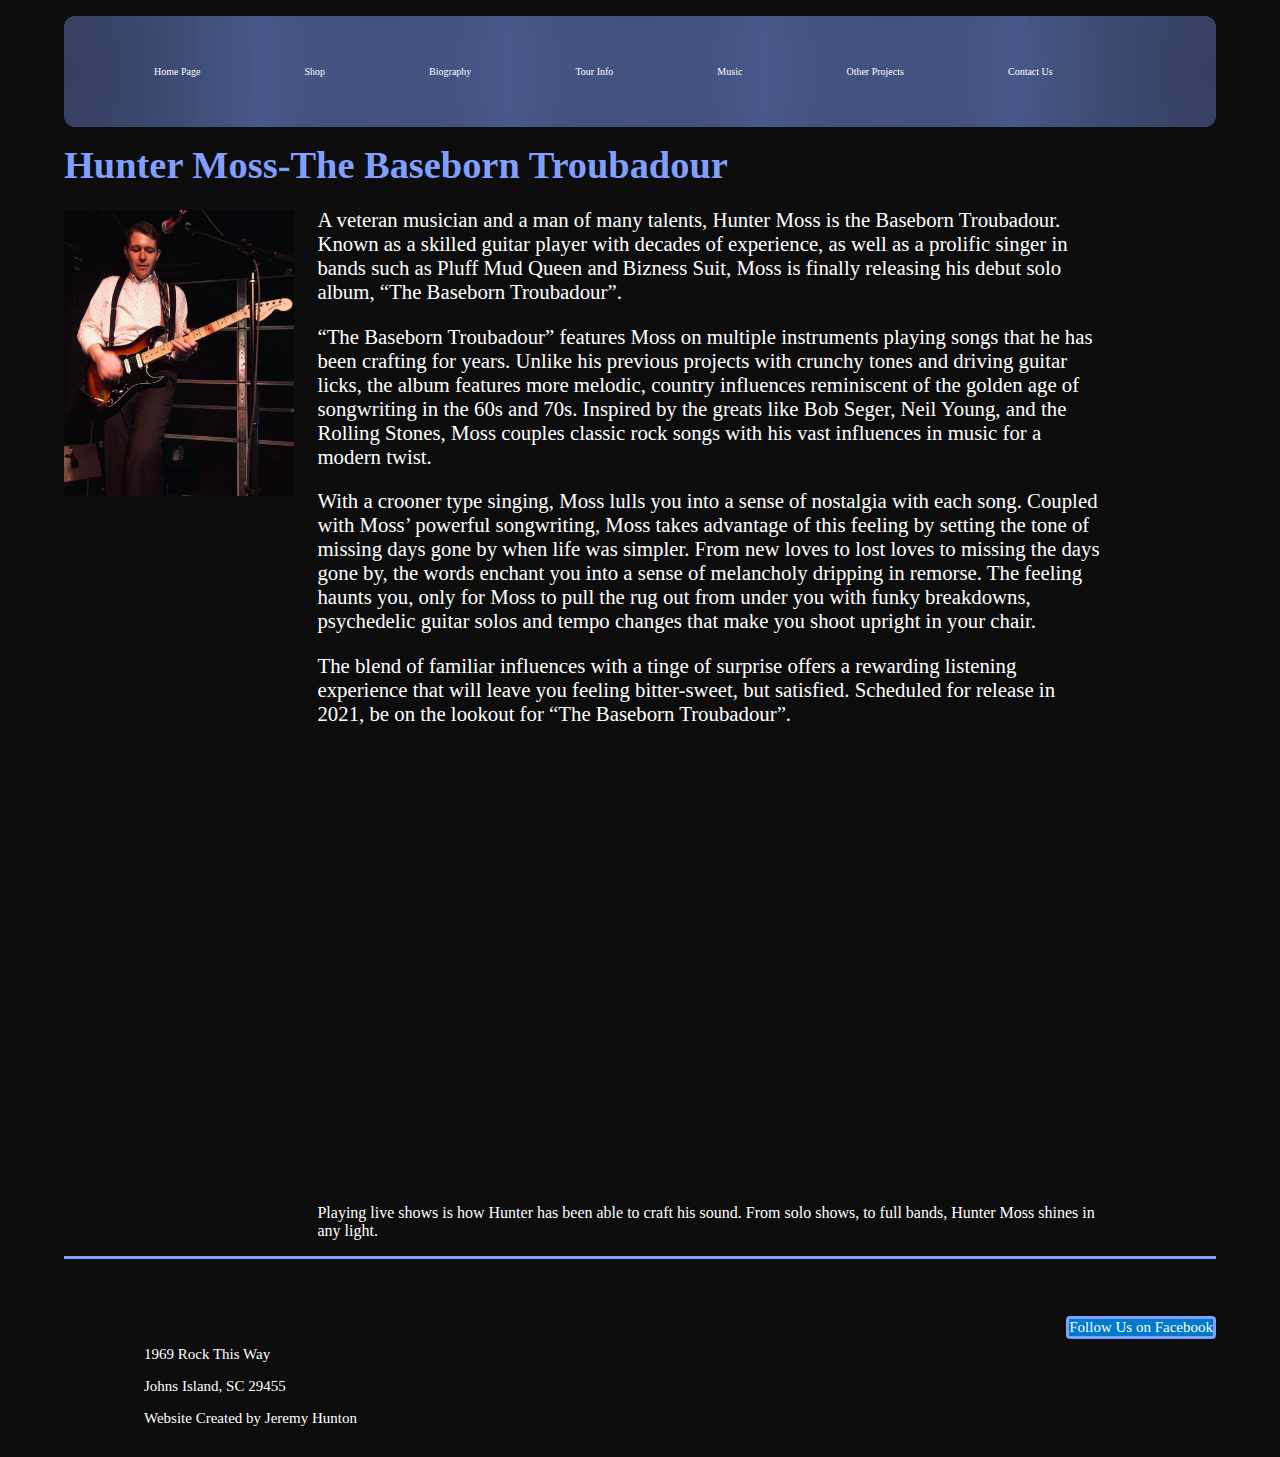
<file: index.html>
<!DOCTYPE html>
<html lang="en"> 
<head>
	<meta charset="utf-8">
	<title>Hunter Moss-The Baseborn Troubadour</title>
	<meta name = "Hunter Moss the Baseborn Troubador" content="Homepage for Hunter Moss music">
	<meta name = "viewport" content="width=divice-width, intitial-scale=1.0">
	<link rel="stylesheet" href="styles.css">
</head>
<body>
	<nav>
		<ul> <!--navigation header-->
			<li><a href="index.html">Home Page</a></li>
			<li><a href="shop.html">Shop</a></li>
			<li><a href="bio.html">Biography</a></li>
			<li><a href="tour.html">Tour Info</a></li>
			<li><a href="music.html">Music</a></li>
			<li><a href="otherProjects.html">Other Projects</a></li>
			<li><a href="contact.html">Contact Us</a></li>
		</ul>
	</nav>
	<header> 
		<h1 class="container">Hunter Moss-The Baseborn Troubadour</h1>
		<img src="images/fav_2.jpg" alt="header image of Hunter Moss playing guitar"> <!--header image-->
	</header>
	<div>
		<section class="main">
			<p>A veteran musician and a man of many talents, Hunter Moss is the Baseborn Troubadour.  Known as a skilled guitar player with decades of experience, as well as a prolific singer in bands such as Pluff Mud Queen and Bizness Suit, Moss is finally releasing his debut solo album, “The Baseborn Troubadour”. </p>

			<p>“The Baseborn Troubadour” features Moss on multiple instruments playing songs that he has been crafting for years. Unlike his previous projects with crunchy tones and driving guitar licks, the album features more melodic, country influences reminiscent of the golden age of songwriting in the 60s and 70s. Inspired by the greats like Bob Seger, Neil Young, and the Rolling Stones, Moss couples classic rock songs with his vast influences in music for a modern twist.</p>

			<p> With a crooner type singing, Moss lulls you into a sense of nostalgia with each song. Coupled with Moss’ powerful songwriting, Moss takes advantage of this feeling by setting the tone of missing days gone by when life was simpler. From new loves to lost loves to missing the days gone by, the words enchant you into a sense of melancholy dripping in remorse. The feeling haunts you, only for Moss to pull the rug out from under you with funky breakdowns, psychedelic guitar solos and tempo changes that make you shoot upright in your chair. </p>
			
			<p>The blend of familiar influences with a tinge of surprise offers a rewarding listening experience that will leave you feeling bitter-sweet, but satisfied. Scheduled for release in 2021, be on the lookout for “The Baseborn Troubadour”. </p>
		</section>
		<section class="video"> <!--youtube video-->
			<div class="iframe-container">
			<iframe width="640" height="360" src="https://www.youtube.com/embed/iGVPuSgHQXs" frameborder="0" allow="accelerometer; autoplay; encrypted-media; gyroscope; picture-in-picture" allowfullscreen></iframe>
			</div>
			<p>Playing live shows is how Hunter has been able to craft his sound. From solo shows, to full bands, Hunter Moss shines in any light.</p>
		</section>
		<footer> <!--footer section-->
			<ul><a href="https://www.facebook.com/baseborntroubadours/" target="_blank">Follow Us on Facebook</a></ul> <!--facebook link-->
			<blockquote>
				<ul>1969 Rock This Way</ul>
				<ul>Johns Island, SC 29455</ul>
				<ul>Website Created by Jeremy Hunton</ul>
			</blockquote>
		</footer>
	</div>
</body>
</html>
</file>
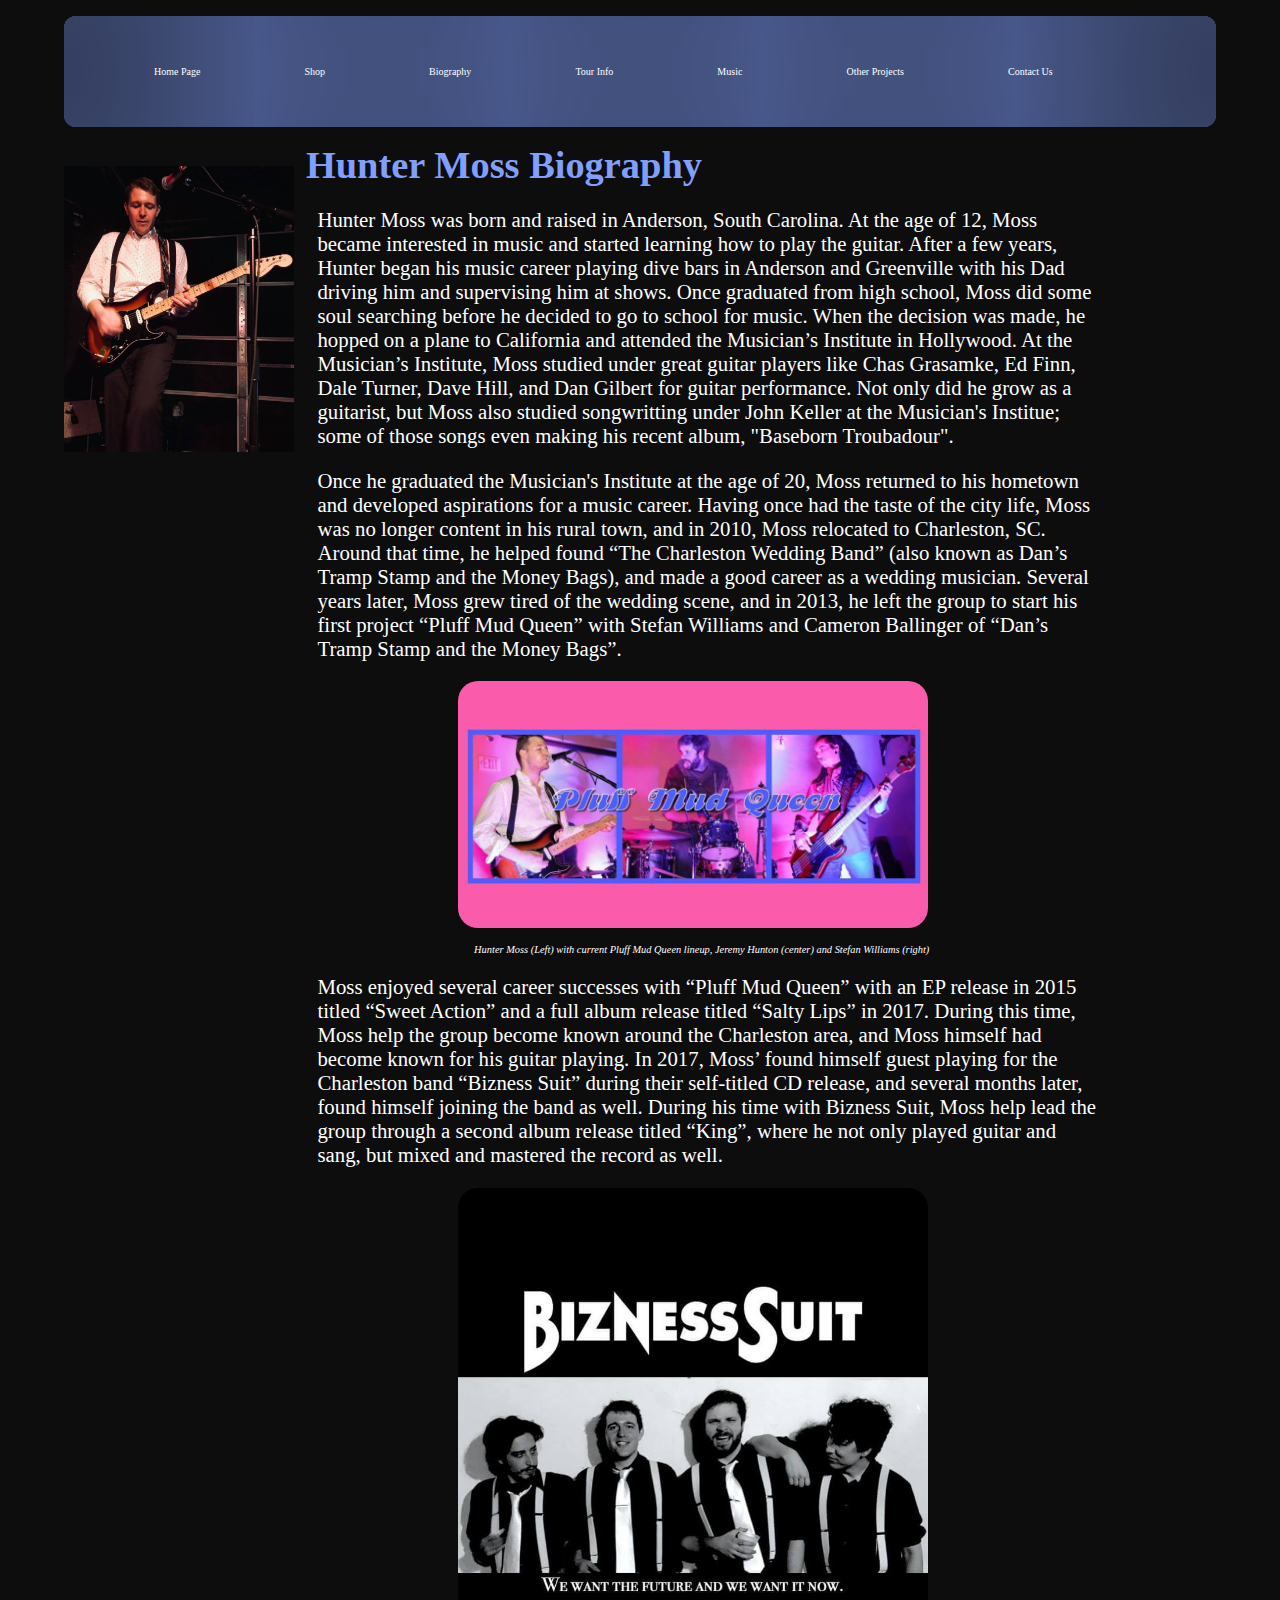
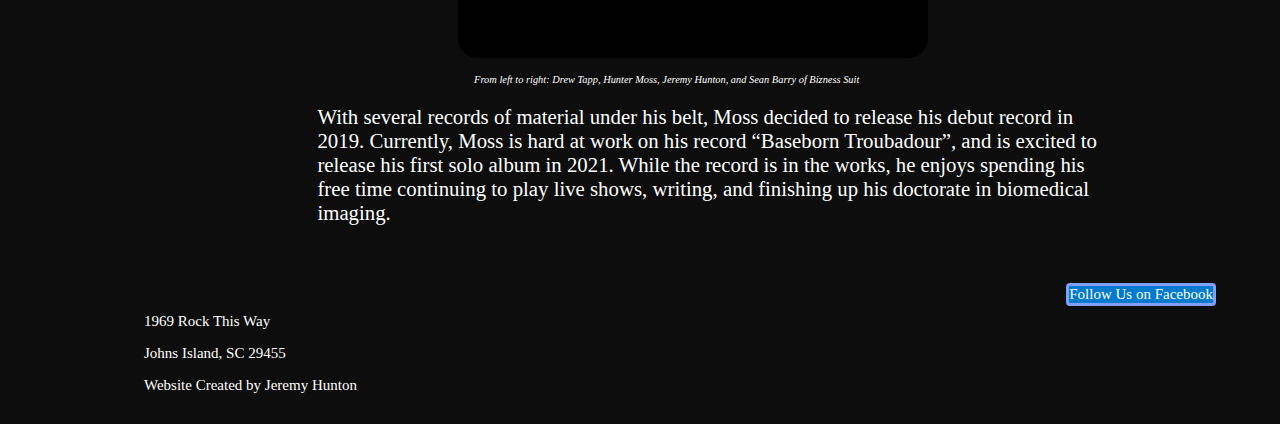
<file: bio.html>
<!DOCTYPE html>
<html lang="en"> 
<head>
	<meta charset="utf-8">
	<title>Hunter Moss-The Baseborn Troubadour</title>
	<meta name = "Hunter Moss the Baseborn Troubador" content="Biography for Hunter Moss music">
	<meta name = "viewport" content="width=divice-width, intitial-scale=1.0">
	<link rel="stylesheet" href="styles.css">
</head>
<body>
	<nav>
		<ul><!--navigation header-->
			<li><a href="index.html">Home Page</a></li>
			<li><a href="shop.html">Shop</a></li>
			<li><a href="bio.html">Biography</a></li>
			<li><a href="tour.html">Tour Info</a></li>
			<li><a href="music.html">Music</a></li>
			<li><a href="otherProjects.html">Other Projects</a></li>
			<li><a href="contact.html">Contact Us</a></li>
		</ul>
	</nav>
	<header>
		<img src="images/fav_2.jpg" alt="header image of Hunter Moss playing guitar"> <!--header image-->
		<h1>Hunter Moss Biography</h1>
	</header>
	<div>
		<section class="main">
			<p>
				Hunter Moss was born and raised in Anderson, South Carolina. At the age of 12, Moss became interested in music and started learning how to play the guitar. After a few years, Hunter began his music career playing dive bars in Anderson and Greenville with his Dad driving him and supervising him at shows. Once graduated from high school, Moss did some soul searching before he decided to go to school for music. When the decision was made, he hopped on a plane to California and attended the Musician’s Institute in Hollywood. At the Musician’s Institute, Moss studied under great guitar players like Chas Grasamke, Ed Finn, Dale Turner, Dave Hill, and Dan Gilbert for guitar performance. Not only did he grow as a guitarist, but Moss also studied songwritting under John Keller at the Musician's Institue; some of those songs even making his recent album, "Baseborn Troubadour".
			</p>

			<p>
				Once he graduated the Musician's Institute at the age of 20, Moss returned to his hometown and developed aspirations for a music career. Having once had the taste of the city life, Moss was no longer content in his rural town, and in 2010, Moss relocated to Charleston, SC. Around that time, he helped found “The Charleston Wedding Band” (also known as Dan’s Tramp Stamp and the Money Bags), and made a good career as a wedding musician. Several years later, Moss grew tired of the wedding scene, and in 2013, he left the group to start his first project “Pluff Mud Queen” with Stefan Williams and Cameron Ballinger of “Dan’s Tramp Stamp and the Money Bags”. 
			</p>
			<img src="images/pluffMudQueen.jpg" align="Pluff Mud Queen current lineup Hunter Moss (Left) with current Pluff Mud Queen lineup, Jeremy Hunton (center) and Stefan Williams (right)">
			<p class="caption">Hunter Moss (Left) with current Pluff Mud Queen lineup, Jeremy Hunton (center) and Stefan Williams (right)</p>
			<p>
				Moss enjoyed several career successes with “Pluff Mud Queen” with an EP release in 2015 titled “Sweet Action” and a full album release titled “Salty Lips” in 2017. During this time, Moss help the group become known around the Charleston area, and Moss himself had become known for his guitar playing. In 2017, Moss’ found himself guest playing for the Charleston band “Bizness Suit” during their self-titled CD release, and several months later, found himself joining the band as well. During his time with Bizness Suit, Moss help lead the group through a second album release titled “King”, where he not only played guitar and sang, but mixed and mastered the record as well. 
			</p>
			<img src="images/BiznessSuit.jpg" alt="Bizness Suit with Hunter Moss. From left to right, Drew Tapp, Hunter Moss, Jeremy Hunton, and Sean Barry of Bizness Suit">
			<p class="caption">From left to right: Drew Tapp, Hunter Moss, Jeremy Hunton, and Sean Barry of Bizness Suit</p>
			<p>
				With several records of material under his belt, Moss decided to release his debut record in 2019. Currently, Moss is hard at work on his record “Baseborn Troubadour”, and is excited to release his first solo album in 2021. While the record is in the works, he enjoys spending his free time continuing to play live shows, writing, and finishing up his doctorate in biomedical imaging.  
			</p>
		</section>
		<footer> <!--footer section-->
			<ul><a href="https://www.facebook.com/baseborntroubadours/" target="_blank">Follow Us on Facebook</a></ul> <!--facebook link-->
		<blockquote>
			<ul>1969 Rock This Way</ul>
			<ul>Johns Island, SC 29455</ul>
			<ul>Website Created by Jeremy Hunton</ul>
		</blockquote>
		</footer>
	</div>
</body>
</html>
</file>
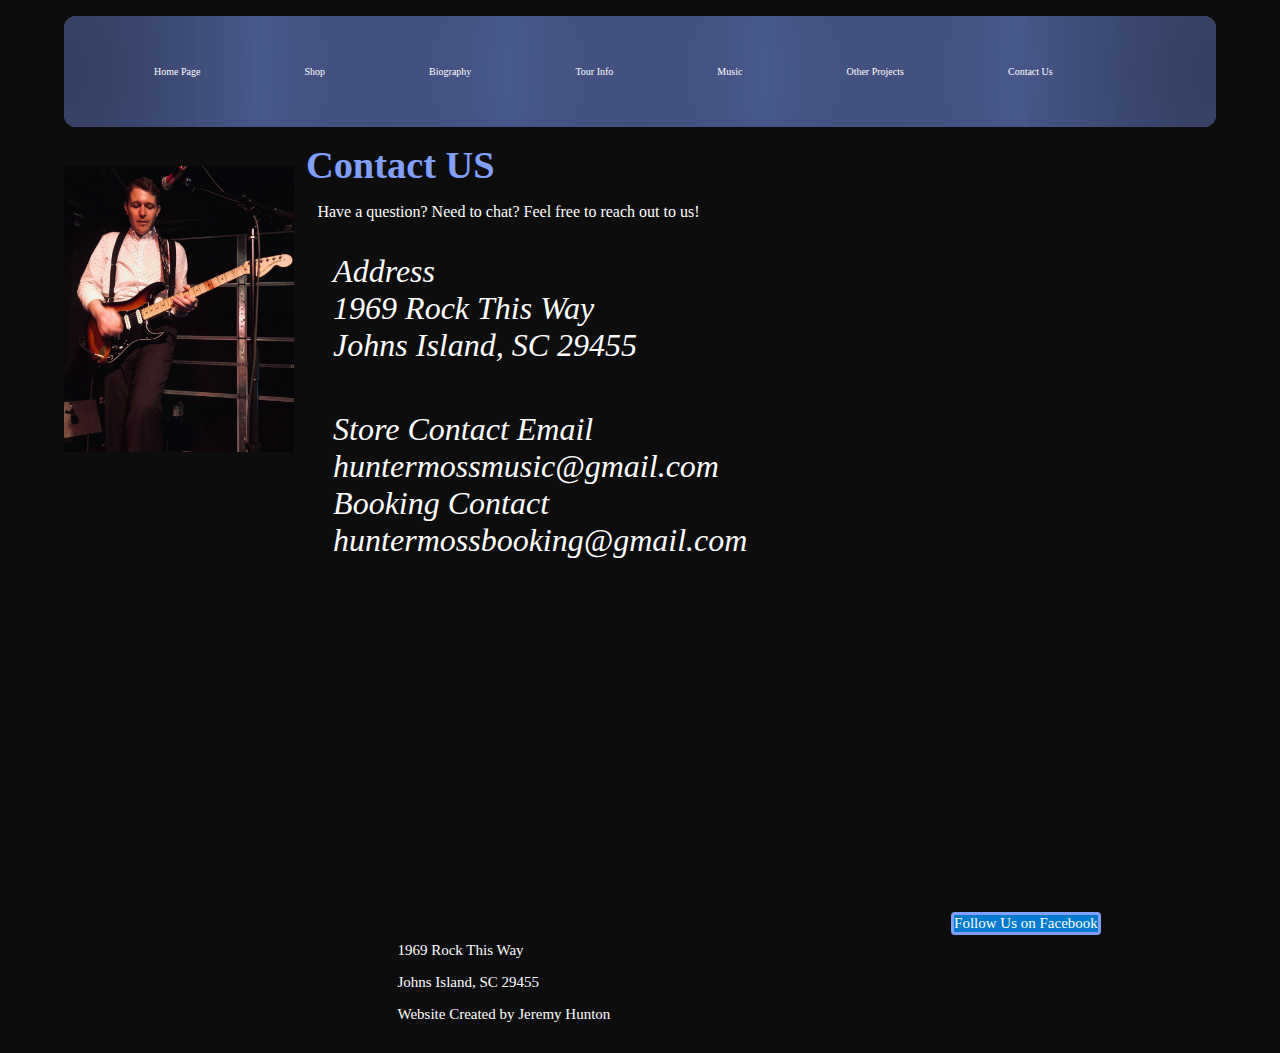
<file: contact.html>
<!DOCTYPE html>
<html lang="en"> 
<head>
	<meta charset="utf-8">
	<title>Hunter Moss-The Baseborn Troubadour</title>
	<meta name = "Hunter Moss the Baseborn Troubador" content="contact information for Hunter Moss Music">
	<meta name = "viewport" content="width=divice-width, intitial-scale=1.0">
	<link rel="stylesheet" href="styles.css">
</head>
<body>
	<nav>
		<ul> <!--navigation header-->
			<li><a href="index.html">Home Page</a></li>
			<li><a href="shop.html">Shop</a></li>
			<li><a href="bio.html">Biography</a></li>
			<li><a href="tour.html">Tour Info</a></li>
			<li><a href="music.html">Music</a></li>
			<li><a href="otherProjects.html">Other Projects</a></li>
			<li><a href="contact.html">Contact Us</a></li>
		</ul>
	</nav>
	<header>
		<img src="images/fav_2.jpg" alt="header image of Hunter Moss playing guitar"> <!--header image-->
		<h1>Contact US</h1>
	</header>
	<div>
		<section>
			<p>
				Have a question? Need to chat? Feel free to reach out to us! 
			</p>
			<ul class="contact">
				<li>Address</li>
				<li>1969 Rock This Way</li>
				<li>Johns Island, SC 29455</li>
			</ul>
			<ul class="contact">
				<li class="head_contact">Store Contact Email</li>
				<li>huntermossmusic@gmail.com</li>
				<li class="head_contact">Booking Contact</li>
				<li>huntermossbooking@gmail.com</li>
			</ul>
		<footer> <!--footer section-->
			<ul><a href="https://www.facebook.com/baseborntroubadours/" target="_blank">Follow Us on Facebook</a></ul> <!--facebook link-->
			<blockquote>
				<ul>1969 Rock This Way</ul>
				<ul>Johns Island, SC 29455</ul>
				<ul>Website Created by Jeremy Hunton</ul>
			</blockquote>
		</footer>
	</div>
</body>
</html>
</file>
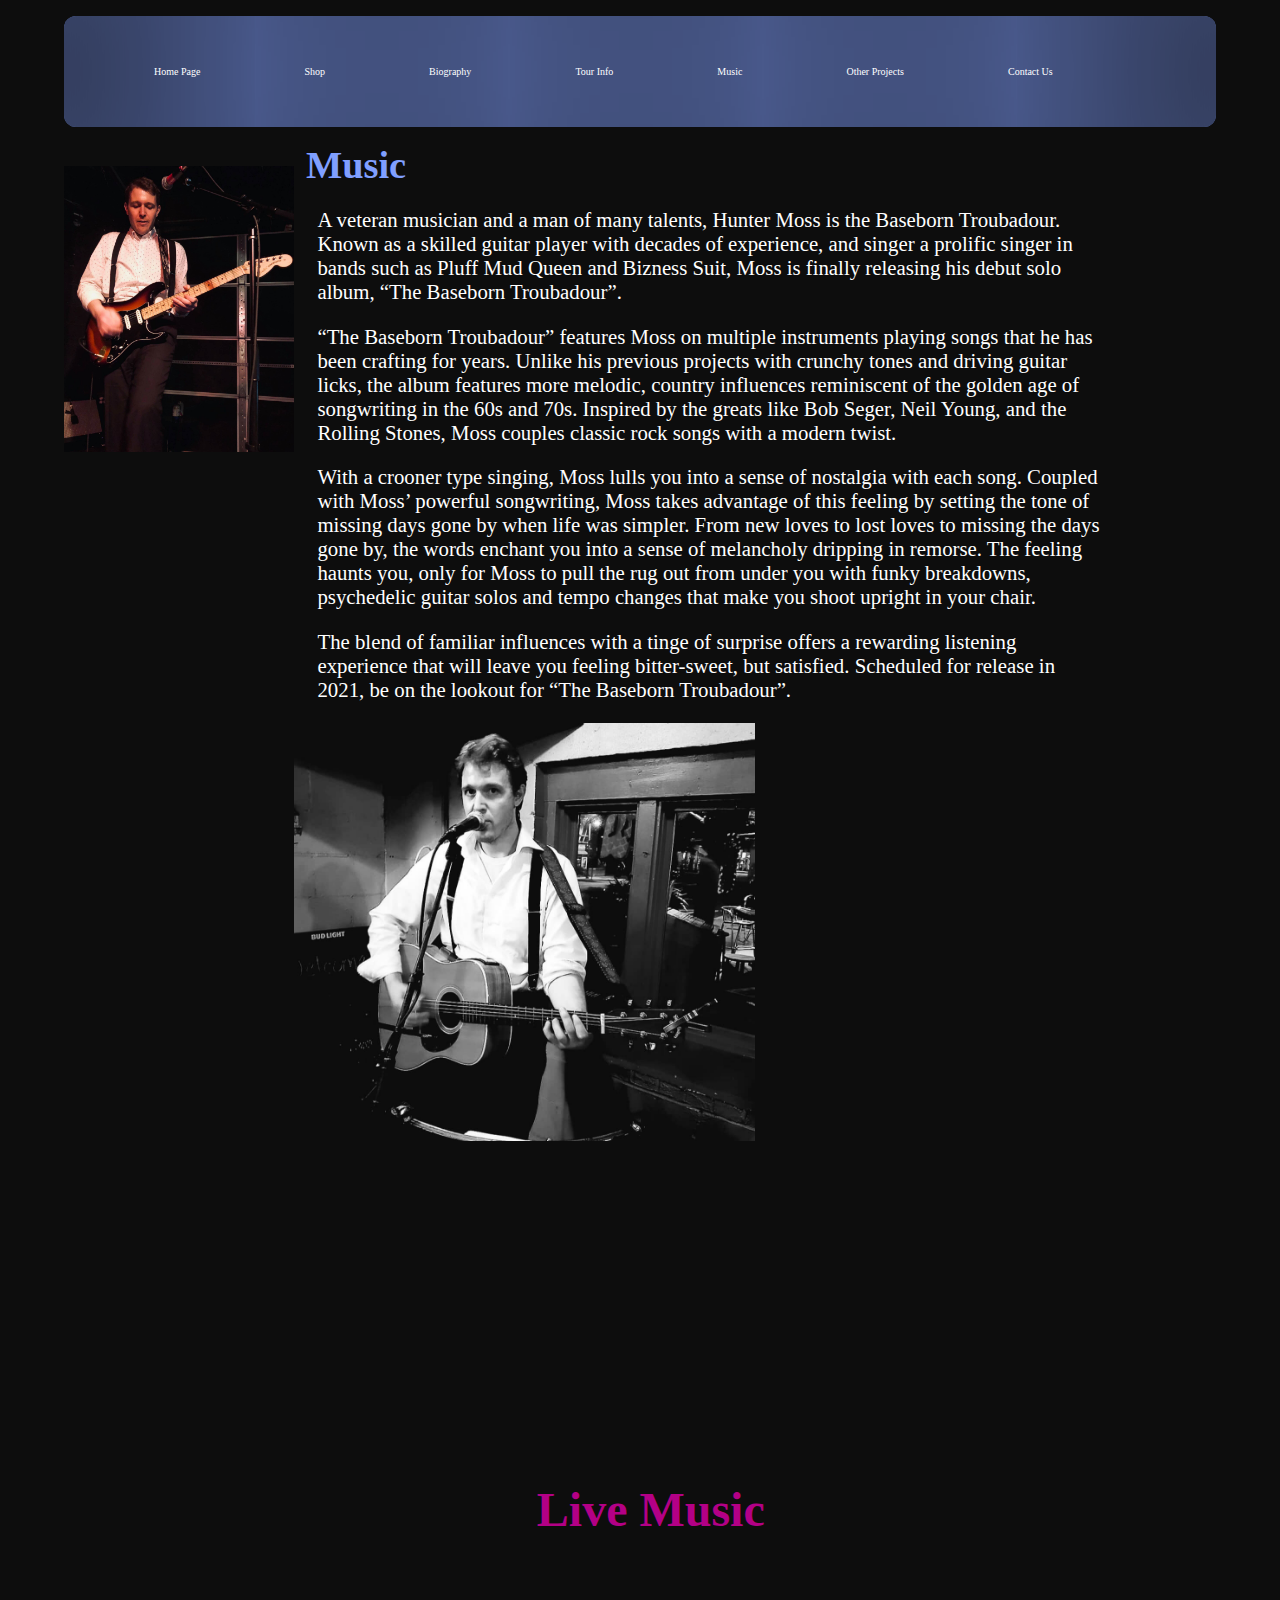
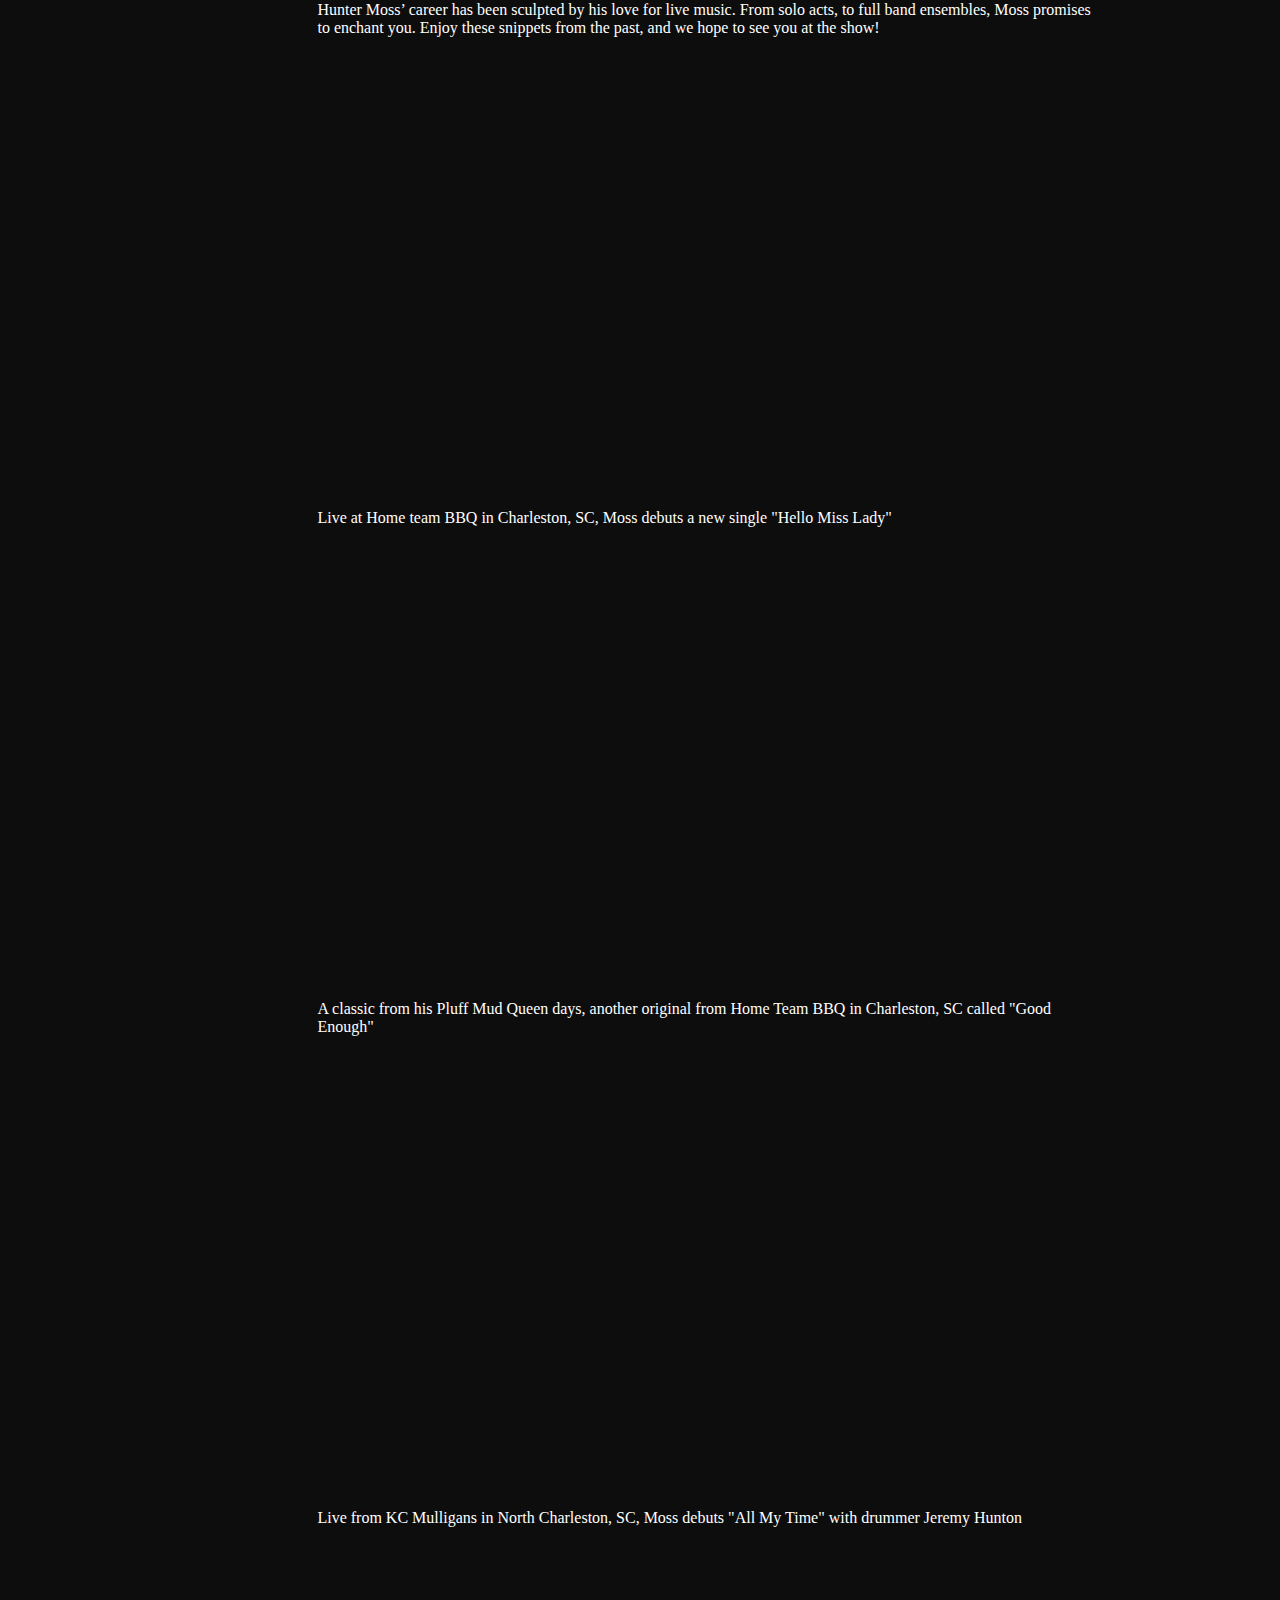
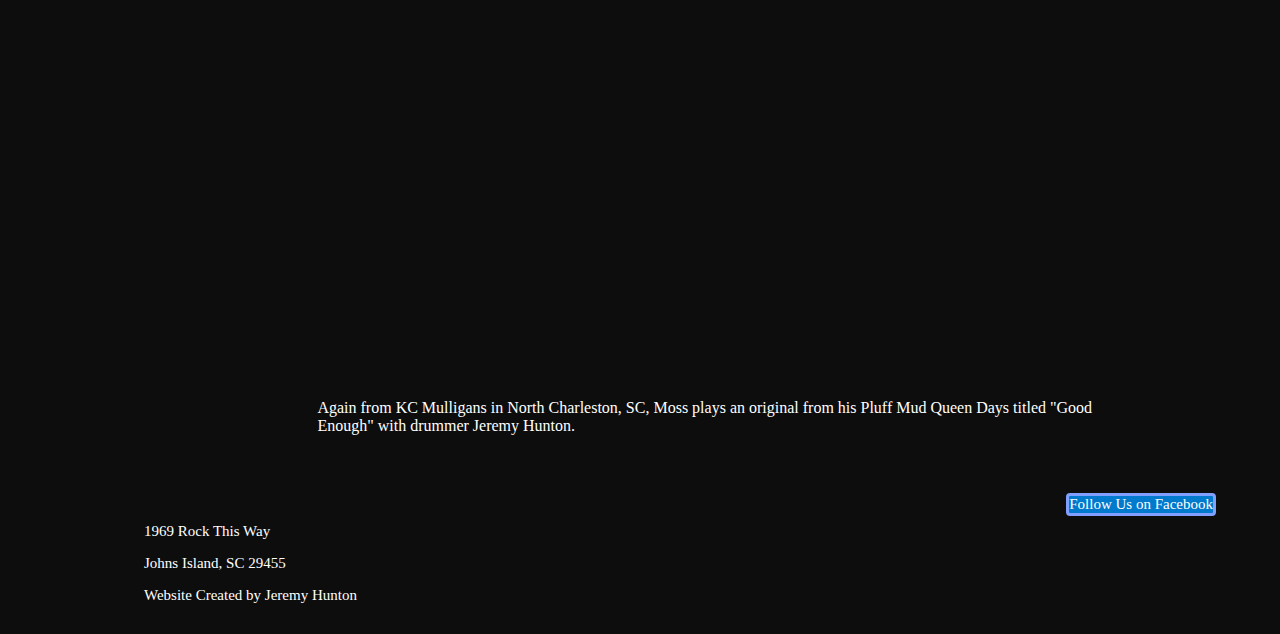
<file: music.html>
<!DOCTYPE html>
<html lang="en"> 
<head>
	<meta charset="utf-8">
	<title>Hunter Moss-The Baseborn Troubadour</title>
	<meta name = "Hunter Moss the Baseborn Troubador" content="Musc for Hunter Moss music, and the album Baseborn Troubadour">
	<meta name = "viewport" content="width=divice-width, intitial-scale=1.0">
	<link rel="stylesheet" href="styles.css">
</head>
<body>
	<nav>
		<ul> <!--navigation header-->
			<li><a href="index.html">Home Page</a></li>
			<li><a href="shop.html">Shop</a></li>
			<li><a href="bio.html">Biography</a></li>
			<li><a href="tour.html">Tour Info</a></li>
			<li><a href="music.html">Music</a></li>
			<li><a href="otherProjects.html">Other Projects</a></li>
			<li><a href="contact.html">Contact Us</a></li>
		</ul>
	</nav>
	<header>
		<img src="images/fav_2.jpg" alt="header image of Hunter Moss playing guitar"> <!--header image-->
		<h1>Music</h1>
	</header>
	<div>
		<section class="main">
			<p>A veteran musician and a man of many talents, Hunter Moss is the Baseborn Troubadour.  Known as a skilled guitar player with decades of experience, and singer a prolific singer in bands such as Pluff Mud Queen and Bizness Suit, Moss is finally releasing his debut solo album, “The Baseborn Troubadour”. </p>

			<p>“The Baseborn Troubadour” features Moss on multiple instruments playing songs that he has been crafting for years. Unlike his previous projects with crunchy tones and driving guitar licks, the album features more melodic, country influences reminiscent of the golden age of songwriting in the 60s and 70s. Inspired by the greats like Bob Seger, Neil Young, and the Rolling Stones, Moss couples classic rock songs with a modern twist.</p>

			<p> With a crooner type singing, Moss lulls you into a sense of nostalgia with each song. Coupled with Moss’ powerful songwriting, Moss takes advantage of this feeling by setting the tone of missing days gone by when life was simpler. From new loves to lost loves to missing the days gone by, the words enchant you into a sense of melancholy dripping in remorse. The feeling haunts you, only for Moss to pull the rug out from under you with funky breakdowns, psychedelic guitar solos and tempo changes that make you shoot upright in your chair. </p>
			
			<p>The blend of familiar influences with a tinge of surprise offers a rewarding listening experience that will leave you feeling bitter-sweet, but satisfied. Scheduled for release in 2021, be on the lookout for “The Baseborn Troubadour”.</p>
		</section>
		<img src="images/folly_crab_shack.jpg" alt="Hunter Moss at Folly Crab Shack playing guitar" style="width: 40%; height: auto; margin-bottom: 2%; margin-left: 20%;">
		<section>
			<h3>Live Music</h3>
			<p>Hunter Moss’ career has been sculpted by his love for live music. From solo acts, to full band ensembles, Moss promises to enchant you. Enjoy these snippets from the past, and we hope to see you at the show!</p>
			<div class="iframe-container"> <!--first youtube video with container to scale-->
				<iframe width="560" height="315" src="https://www.youtube.com/embed/3YL6dS-6Mn0" frameborder="0" allow="accelerometer; autoplay; encrypted-media; gyroscope; picture-in-picture" allowfullscreen></iframe>
			</div>
			<p>Live at Home team BBQ in Charleston, SC, Moss debuts a new single "Hello Miss Lady"</p>
			<div class="iframe-container"><!--2nd youtube video with container to scale-->
				<iframe width="560" height="315" src="https://www.youtube.com/embed/LyaBlJC1_cU" frameborder="0" allow="accelerometer; autoplay; encrypted-media; gyroscope; picture-in-picture" allowfullscreen></iframe>
			</div>
			<p>A classic from his Pluff Mud Queen days, another original from Home Team BBQ in Charleston, SC called "Good Enough"</p>
			<div class="iframe-container"> <!--3rd youtube video with container to scale-->
				<iframe width="560" height="315" src="https://www.youtube.com/embed/YbnJw0Cp_oY" frameborder="0" allow="accelerometer; autoplay; encrypted-media; gyroscope; picture-in-picture" allowfullscreen></iframe>
			</div>
			<p>Live from KC Mulligans in North Charleston, SC, Moss debuts "All My Time" with drummer Jeremy Hunton</p>
			<div class="iframe-container"> <!--4th youtube video with container to scale-->
				<iframe width="560" height="315" src="https://www.youtube.com/embed/dddTNY4gWwE" frameborder="0" allow="accelerometer; autoplay; encrypted-media; gyroscope; picture-in-picture" allowfullscreen></iframe>
			</div>
			<p>Again from KC Mulligans in North Charleston, SC, Moss plays an original from his Pluff Mud Queen Days titled "Good Enough" with drummer Jeremy Hunton.</p>
		</section>
		<footer> <!--footer section-->
			<ul><a href="https://www.facebook.com/baseborntroubadours/" target="_blank">Follow Us on Facebook</a></ul> <!--facebook link-->
			<blockquote>
				<ul>1969 Rock This Way</ul>
				<ul>Johns Island, SC 29455</ul>
				<ul>Website Created by Jeremy Hunton</ul>
			</blockquote>
		</footer>
	</div>
</body>
</html>
</file>
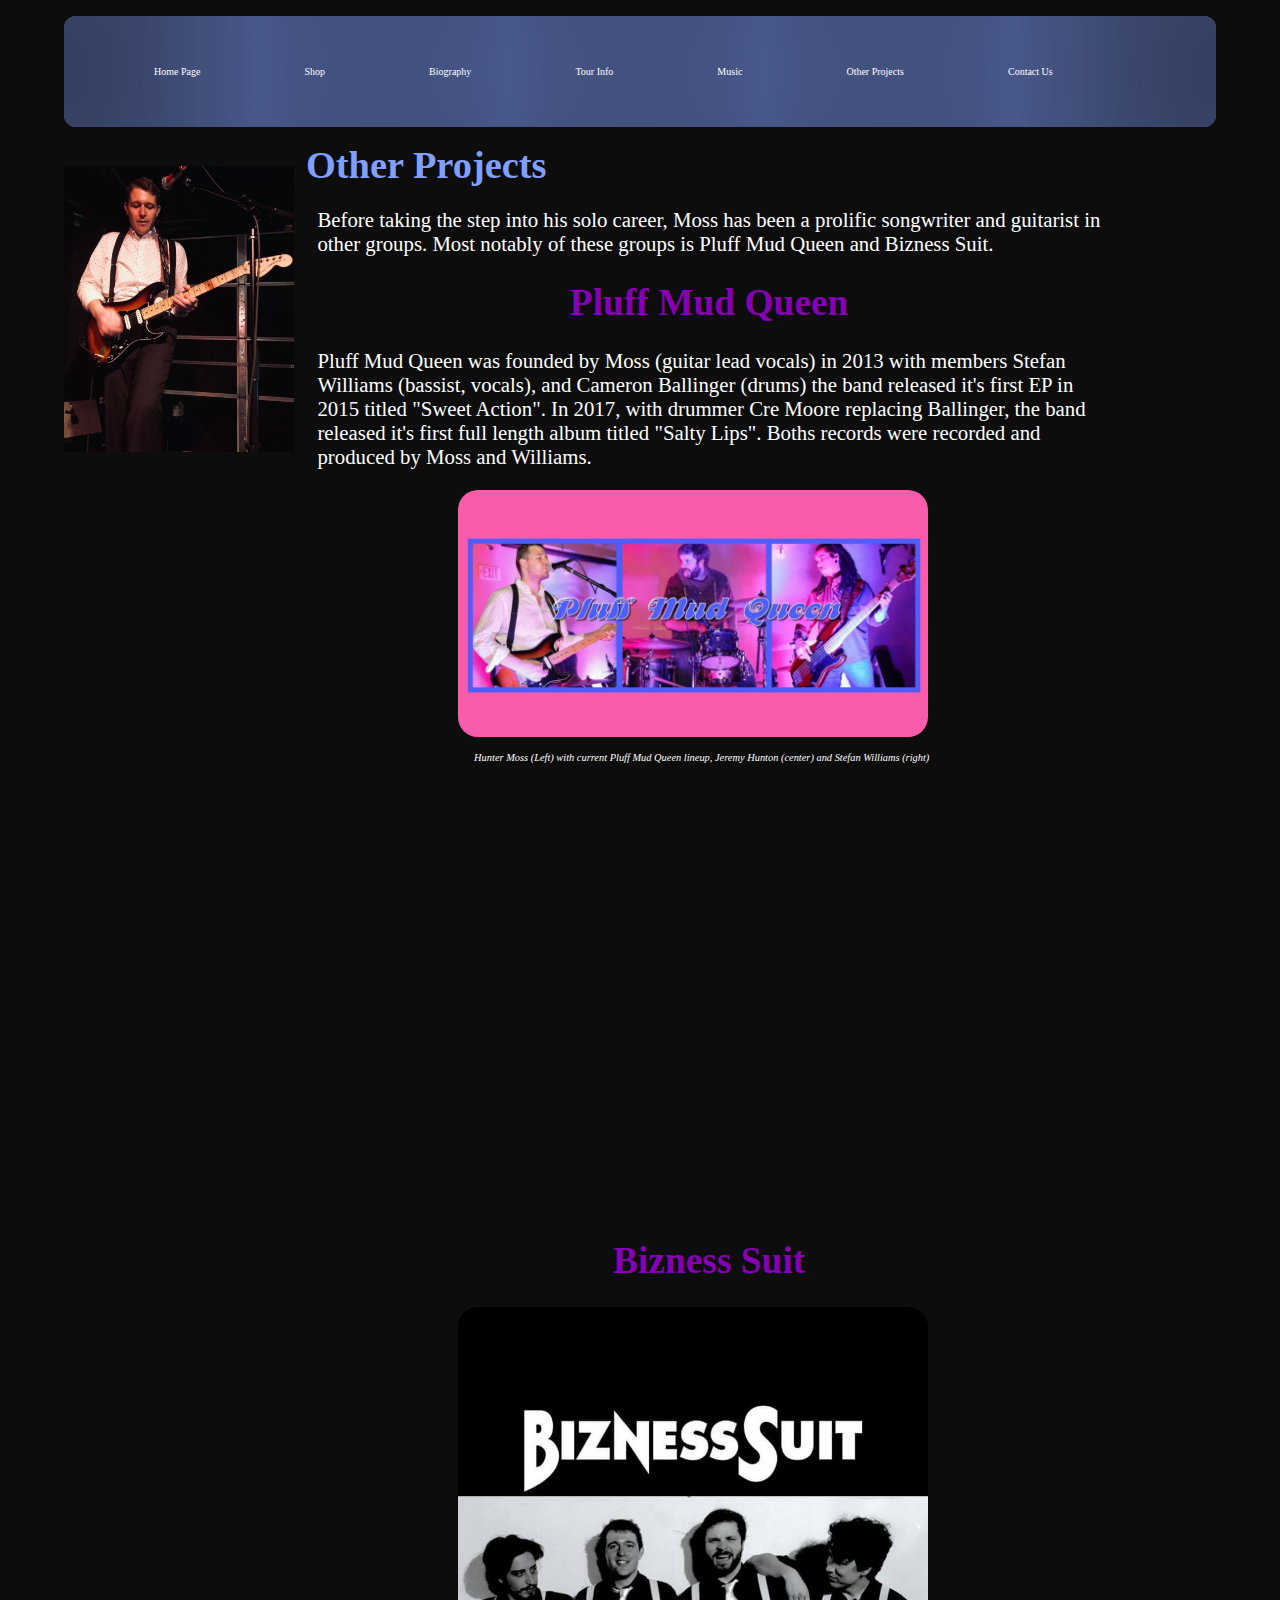
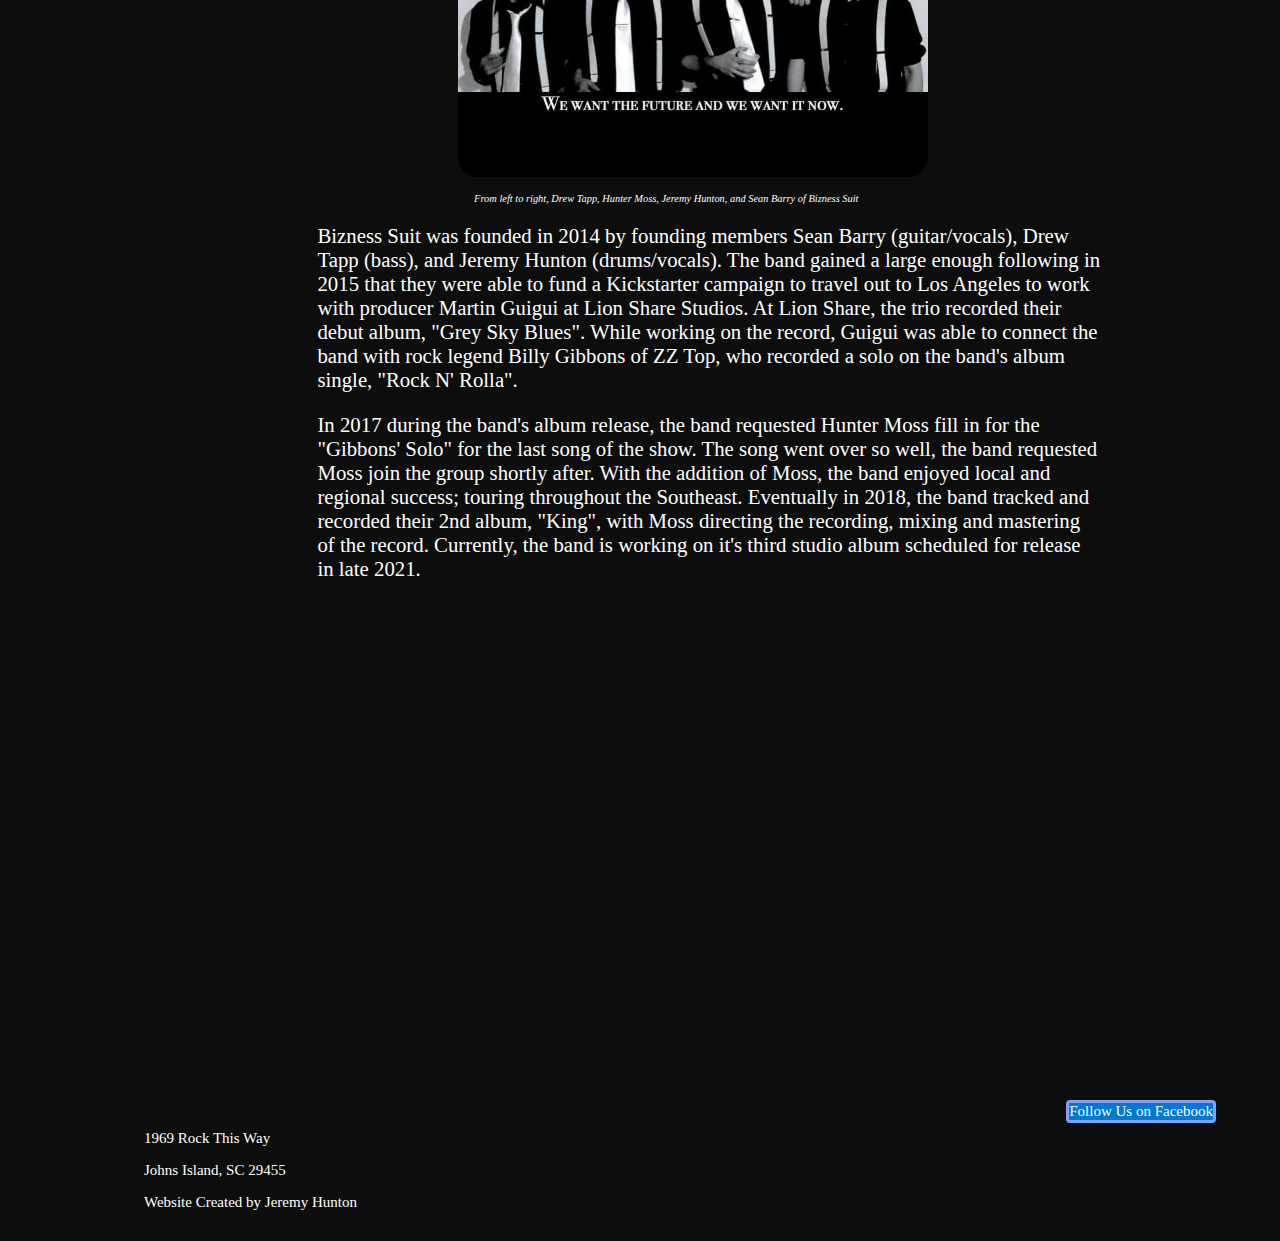
<file: otherProjects.html>
<!DOCTYPE html>
<html lang="en"> 
<head>
	<meta charset="utf-8">
	<title>Hunter Moss-The Baseborn Troubadour</title>
	<meta name = "Hunter Moss the Baseborn Troubador" content="Hunter Moss other projects Pluff Mud Queen and Bizness Suit">
	<meta name = "viewport" content="width=divice-width, intitial-scale=1.0">
	<link rel="stylesheet" href="styles.css">
</head>
<body>
	<nav>
		<ul><!--navigation header--> 
			<li><a href="index.html">Home Page</a></li>
			<li><a href="shop.html">Shop</a></li>
			<li><a href="bio.html">Biography</a></li>
			<li><a href="tour.html">Tour Info</a></li>
			<li><a href="music.html">Music</a></li>
			<li><a href="otherProjects.html">Other Projects</a></li>
			<li><a href="contact.html">Contact Us</a></li>
		</ul>
	</nav>
	<header>
		<img src="images/fav_2.jpg" alt="header image of Hunter Moss playing guitar"> <!--header image-->
		<h1>Other Projects</h1>
	</header>
	<div>
		<section class="main">
			<p>
				Before taking the step into his solo career, Moss has been a prolific songwriter and guitarist in other groups. Most notably of these groups is Pluff Mud Queen and Bizness Suit.
			</p>
			<h1>Pluff Mud Queen</h1>
				<p> Pluff Mud Queen was founded by Moss (guitar lead vocals) in 2013 with members Stefan Williams (bassist, vocals), and Cameron Ballinger (drums) the band released it's first EP in 2015 titled "Sweet Action". In 2017, with drummer Cre Moore replacing Ballinger, the band released it's first full length album titled "Salty Lips". Boths records were recorded and produced by Moss and Williams. 
				</p>
				<a href="https://www.facebook.com/pluffmudqueen/" target="_blank"> <!--clicking image brings you to facebook page-->
				<img src="images/pluffMudQueen.jpg" alt="Pluff Mud Queen current lineup Hunter Moss (Left) with current Pluff Mud Queen lineup, Jeremy Hunton (center) and Stefan Williams (right)"> <!--Pluff Mud Queen image-->
				</a>
					<p class="caption">Hunter Moss (Left) with current Pluff Mud Queen lineup, Jeremy Hunton (center) and Stefan Williams (right)</p>

				<div class="iframe-container"> <!--spotify for Pluff Mud Queen plus container to be flexible-->
				<iframe src="https://open.spotify.com/embed/artist/5aBZIBqeFJW18c2kI1L9XV" width="300" height="380" frameborder="0" allowtransparency="true" allow="encrypted-media"></iframe>
				</div>

			<h1>Bizness Suit</h1>
				<a href="https://www.facebook.com/BiznessSuit/" target="_blank"> <!--clicking image brings you to facebook page-->
				<img src="images/BiznessSuit.jpg" alt="Bizness Suit with Hunter Moss. From left to right, Drew Tapp, Hunter Moss, Jeremy Hunton, and Sean Barry of Bizness Suit">
				</a> <!--Bizness Suit image-->
					<p class="caption">From left to right, Drew Tapp, Hunter Moss, Jeremy Hunton, and Sean Barry of Bizness Suit</p>
				<p>
				Bizness Suit was founded in 2014 by founding members Sean Barry (guitar/vocals), Drew Tapp (bass), and Jeremy Hunton (drums/vocals). The band gained a large enough following in 2015 that they were able to fund a Kickstarter campaign to travel out to Los Angeles to work with producer Martin Guigui at Lion Share Studios. At Lion Share, the trio recorded their debut album, "Grey Sky Blues". While working on the record, Guigui was able to connect the band with rock legend Billy Gibbons of ZZ Top, who recorded a solo on the band's album single, "Rock N' Rolla". 	
				</p>
				<p>
				In 2017 during the band's album release, the band requested Hunter Moss fill in for the "Gibbons' Solo" for the last song of the show. The song went over so well, the band requested Moss join the group shortly after. With the addition of Moss, the band enjoyed local and regional success; touring throughout the Southeast. Eventually in 2018, the band tracked and recorded their 2nd album, "King", with Moss directing the recording, mixing and mastering of the record. Currently, the band is working on it's third studio album scheduled for release in late 2021.  
				</p>
			<div class="iframe-container"> <!--spotify for bizness suit plus container to be flexible-->
			<iframe src="https://open.spotify.com/embed/artist/3LkTtP4IhkYO3Zr8C3Obv8" width="300" height="380" frameborder="0" allowtransparency="true" allow="encrypted-media"></iframe>
			</div>
		</section>
		<footer> <!--footer section-->
			<ul><a href="https://www.facebook.com/baseborntroubadours/" target="_blank">Follow Us on Facebook</a></ul> <!--facebook link-->
			<blockquote>
				<ul>1969 Rock This Way</ul>
				<ul>Johns Island, SC 29455</ul>
				<ul>Website Created by Jeremy Hunton</ul>
			</blockquote>
		</footer>
	</div>
</body>
</html>
</file>
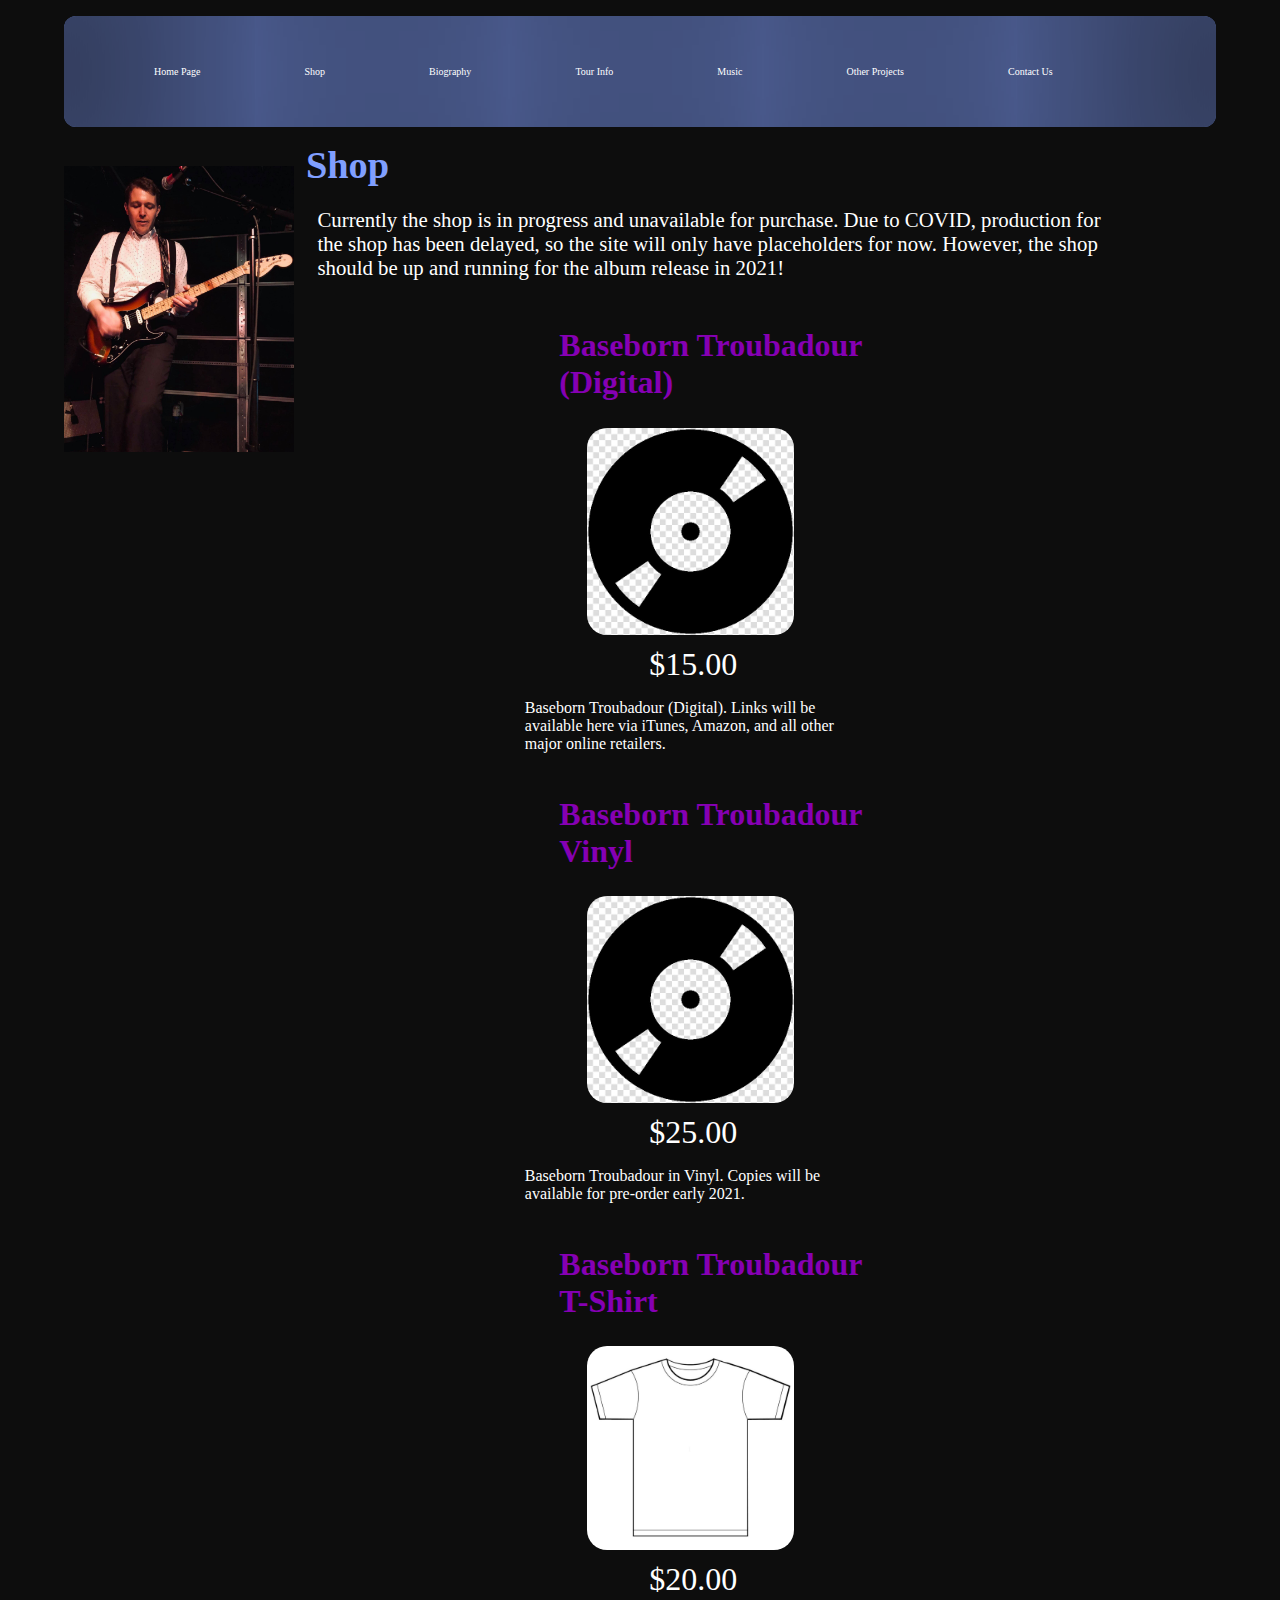
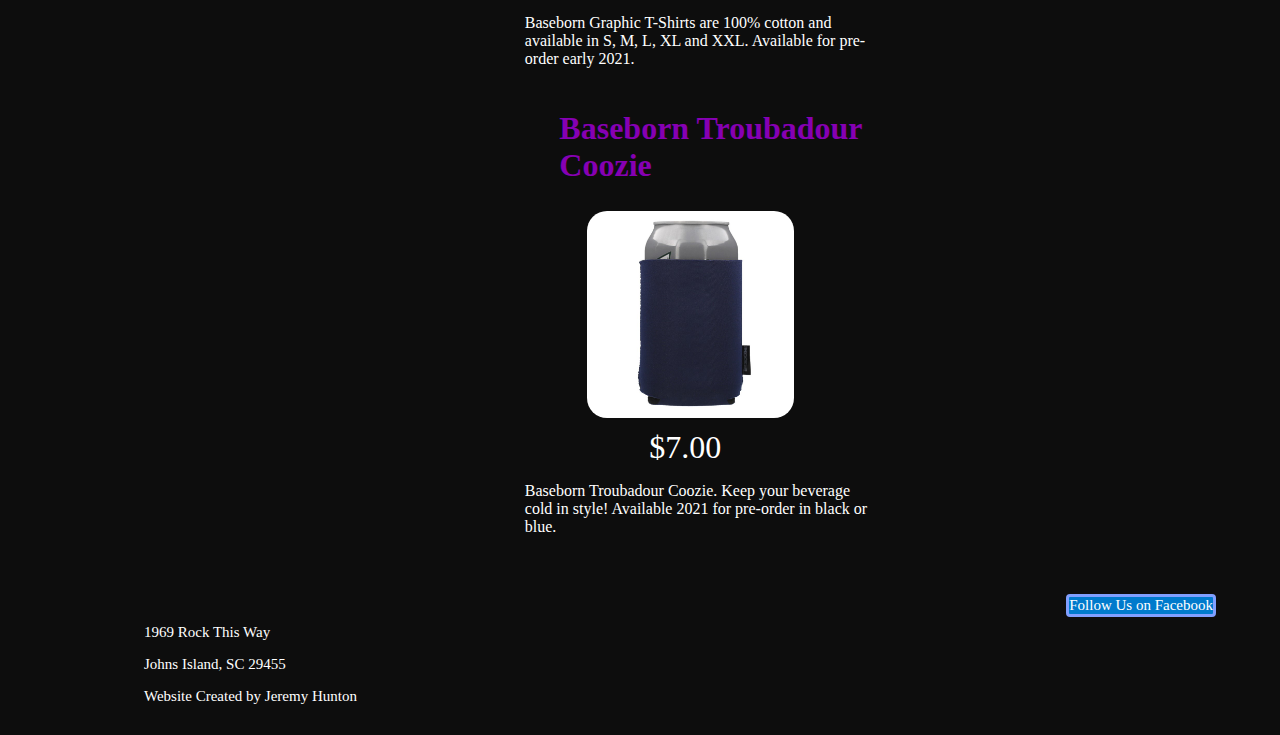
<file: shop.html>
<!DOCTYPE html>
<html lang="en"> 
<head>
	<meta charset="utf-8">
	<title>Hunter Moss-The Baseborn Troubadour</title>
	<meta name = "Hunter Moss the Baseborn Troubador" content="Shop for Hunter Moss Music">
	<meta name = "viewport" content="width=divice-width, intitial-scale=1.0">
	<link rel="stylesheet" href="styles.css">
</head>
<body>
	<nav>
		<ul><!--navigation header--> 
			<li><a href="index.html">Home Page</a></li>
			<li><a href="shop.html">Shop</a></li>
			<li><a href="bio.html">Biography</a></li>
			<li><a href="tour.html">Tour Info</a></li>
			<li><a href="music.html">Music</a></li>
			<li><a href="otherProjects.html">Other Projects</a></li>
			<li><a href="contact.html">Contact Us</a></li>
		</ul>
	</nav>
	<header>
		<img src="images/fav_2.jpg" alt="header image of Hunter Moss playing guitar"> <!--header image-->
		<h1>Shop</h1>
	</header>
	<div>
		<section class="main">
			<p>Currently the shop is in progress and unavailable for purchase. Due to COVID, production for the shop has been delayed, so the site will only have placeholders for now. However, the shop should be up and running for the album release in 2021!</p> 
		</section>
		<section class="shop">
			<h2>Baseborn Troubadour (Digital)</h2>
			<img src="images/recordPlaceHolder.jpg" alt="record place holder for Baseborn Troubadour album by Hunter Moss">
				<div class="price">
				<li>$15.00</li>
				</div>
			<p>Baseborn Troubadour (Digital). Links will be available here via iTunes, Amazon, and all other major online retailers.</p>
			

			<h2>Baseborn Troubadour Vinyl</h2>
			<img src="images/recordPlaceHolder.jpg" alt="record place holder for Baseborn Troubadour album by Hunter Moss">
				<div class="price">
				<li>$25.00</li>
				</div>
			<p>Baseborn Troubadour in Vinyl. Copies will be available for pre-order early 2021.</p>
			

			<h2>Baseborn Troubadour T-Shirt</h2>
			<img src="images/shirtPlaceHolder.jpg" alt="t shirt place holder for Baseborn Troubadour by Hunter Moss">
				<div class="price">
				<li>$20.00</li>
				</div>
			<p>Baseborn Graphic T-Shirts are 100% cotton and available in S, M, L, XL and XXL. Available for pre-order early 2021. </p>
			

			<h2>Baseborn Troubadour Coozie</h2>
			<img src="images/cooziePlaceHolder.jpg" alt="coozie place holder for Baseborn Troubadour by Hunter Moss">
				<div class="price">
				<li>$7.00</li>
				</div>
			<p class="sub_text">Baseborn Troubadour Coozie. Keep your beverage cold in style! Available 2021 for pre-order in black or blue. </p>
		</section>
		<footer> <!--footer section-->
			<ul><a href="https://www.facebook.com/baseborntroubadours/" target="_blank">Follow Us on Facebook</a></ul> <!--facebook link-->
			<blockquote>
				<ul>1969 Rock This Way</ul>
				<ul>Johns Island, SC 29455</ul>
				<ul>Website Created by Jeremy Hunton</ul>
			</blockquote>
		</footer>
	</div>
</body>
</html>
</file>
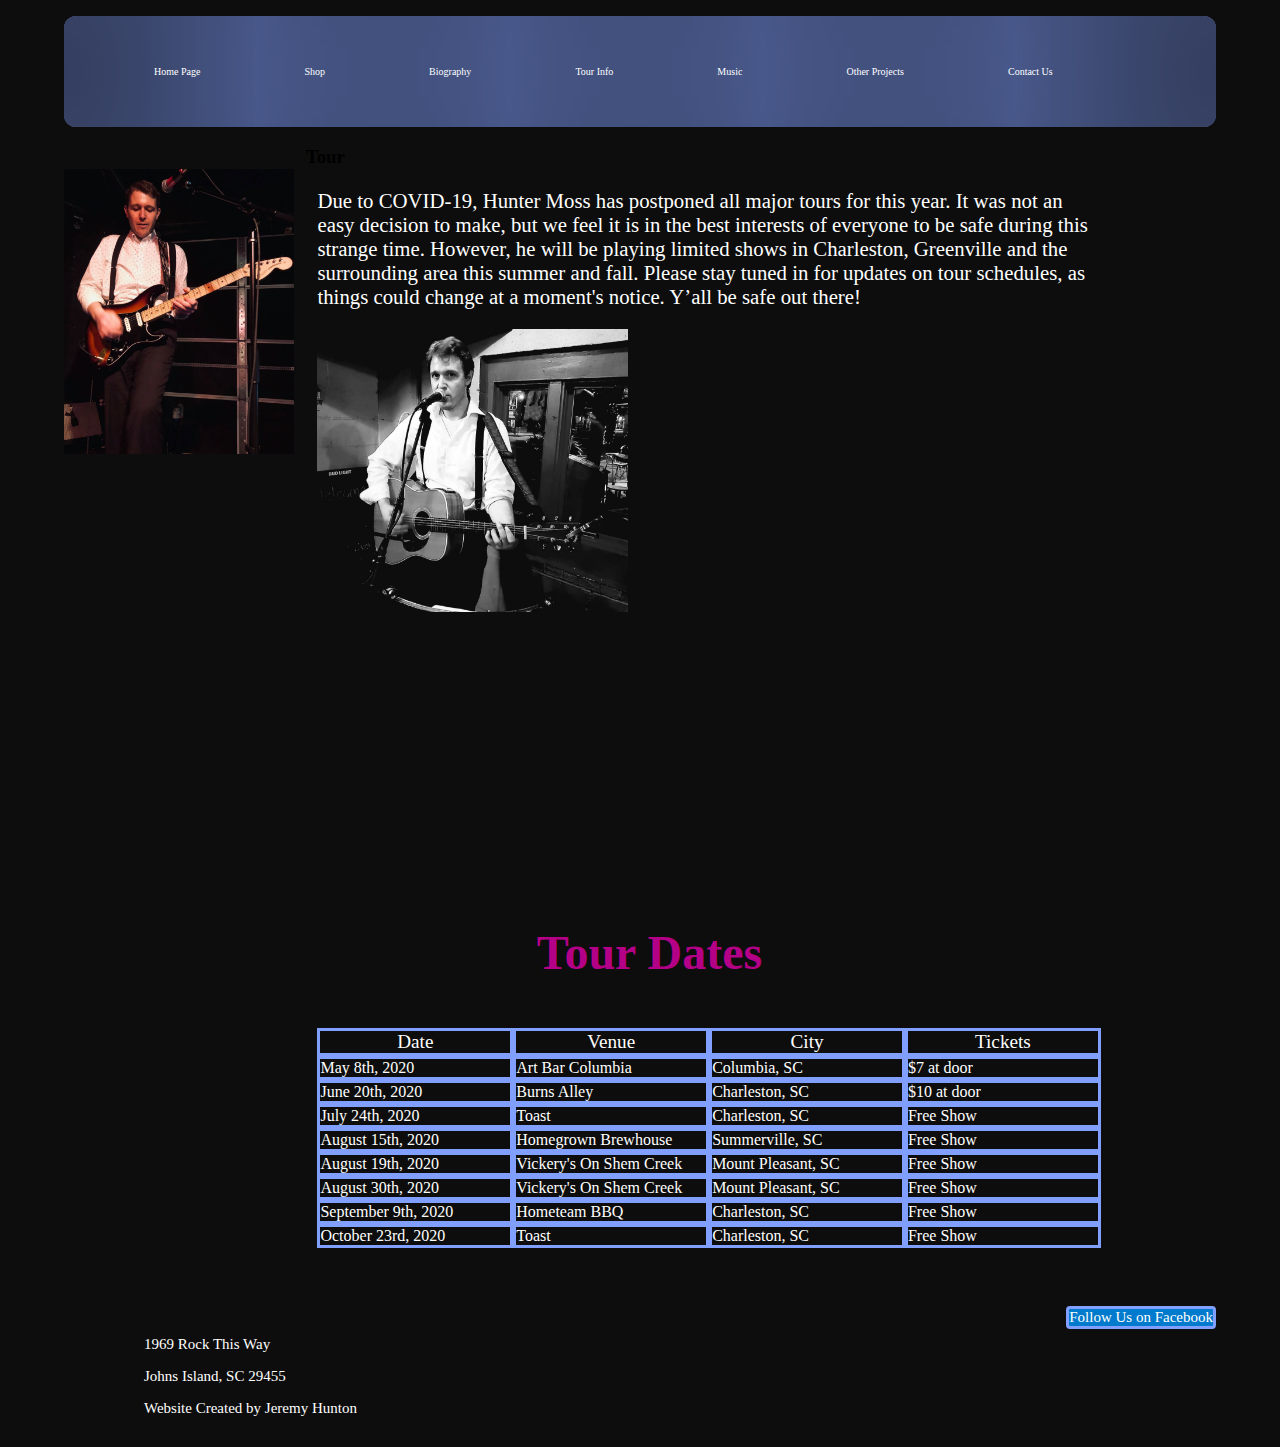
<file: tour.html>
<!DOCTYPE html>
<html lang="en"> 
<head>
	<meta charset="utf-8">
	<title>Hunter Moss-The Baseborn Troubadour</title>
	<meta name = "Hunter Moss the Baseborn Troubador" content="Tour dates for Hunter Moss music">
	<meta name = "viewport" content="width=divice-width, intitial-scale=1.0">
	<link rel="stylesheet" href="styles.css">
</head>
<body>
	<nav>
		<ul> <!--navigation header-->
			<li><a href="index.html">Home Page</a></li>
			<li><a href="shop.html">Shop</a></li>
			<li><a href="bio.html">Biography</a></li>
			<li><a href="tour.html">Tour Info</a></li>
			<li><a href="music.html">Music</a></li>
			<li><a href="otherProjects.html">Other Projects</a></li>
			<li><a href="contact.html">Contact Us</a></li>
		</ul>
	</nav>
	<header>
		<img src="images/fav_2.jpg" alt="header image of Hunter Moss playing guitar"> <!--header image-->
		<h3>Tour</h3>
	</header>
	<div>
		<section class="main">
			<p>Due to COVID-19, Hunter Moss has postponed all major tours for this year. It was not an easy decision to make, but we feel it is in the best interests of everyone to be safe during this strange time. However, he will be playing limited shows in Charleston, Greenville and the surrounding area this summer and fall. Please stay tuned in for updates on tour schedules, as things could change at a moment's notice. Y’all be safe out there!</p>
		</section>
		<div class="grey-image"> <!--class for "grey hunter image" so it won't break on smaller site-->
		<img src="images/folly_crab_shack.jpg" alt="Hunter Moss at Folly Crab Shack playing guitar" style="width:27%;height: auto; float: left; margin-right: 3%; margin-left: 1%;">
		</div> <!--CSS on "Grey Image" to keep from breaking with table and left margin when shrinking the viewport-->
		<section>
			<h3>Tour Dates</h3>
			<div class="grid-container"> <!--start of containers for tour table-->
				<div class="grid-item" style="font-size: 1.2em;text-align: center;">Date</div> <!--CSS to make the title line stand out-->
				<div class="grid-item"style="font-size: 1.2em;text-align: center;">Venue</div>
				<div class="grid-item"style="font-size: 1.2em;text-align: center;">City</div>
				<div class="grid-item"style="font-size: 1.2em;text-align: center;">Tickets</div>
			</div>
			<div class="grid-container"> 
				<div class="grid-item">May 8th, 2020</div>
				<div class="grid-item">Art Bar Columbia</div>
				<div class="grid-item">Columbia, SC</div>
				<div class="grid-item">$7 at door</div>
			</div>
			<div class="grid-container">
				<div class="grid-item">June 20th, 2020</div>
				<div class="grid-item">Burns Alley</div>
				<div class="grid-item">Charleston, SC</div>
				<div class="grid-item">$10 at door</div>
			</div>
			<div class="grid-container">
				<div class="grid-item">July 24th, 2020</div>
				<div class="grid-item">Toast</div>
				<div class="grid-item">Charleston, SC</div>
				<div class="grid-item">Free Show</div>
			</div>
			<div class="grid-container">
				<div class="grid-item">August 15th, 2020</div>
				<div class="grid-item">Homegrown Brewhouse</div>
				<div class="grid-item">Summerville, SC</div>
				<div class="grid-item">Free Show</div>
			</div>
			<div class="grid-container">
				<div class="grid-item">August 19th, 2020</div>
				<div class="grid-item">Vickery's On Shem Creek</div>
				<div class="grid-item">Mount Pleasant, SC</div>
				<div class="grid-item">Free Show</div>
			</div>
			<div class="grid-container">
				<div class="grid-item">August 30th, 2020</div>
				<div class="grid-item">Vickery's On Shem Creek</div>
				<div class="grid-item">Mount Pleasant, SC</div>
				<div class="grid-item">Free Show</div>
			</div>
			<div class="grid-container">
				<div class="grid-item">September 9th, 2020</div>
				<div class="grid-item">Hometeam BBQ</div>
				<div class="grid-item">Charleston, SC</div>
				<div class="grid-item">Free Show</div>
			</div>
			<div class="grid-container">
				<div class="grid-item">October 23rd, 2020</div>
				<div class="grid-item">Toast</div>
				<div class="grid-item">Charleston, SC</div>
				<div class="grid-item">Free Show</div>
			</div> <!--end of containers for tour table-->
		</section> <!--footer section-->
		<footer>
			<ul><a href="https://www.facebook.com/baseborntroubadours/" target="_blank">Follow Us on Facebook</a></ul> <!--facebook link-->
			<blockquote>
				<ul>1969 Rock This Way</ul>
				<ul>Johns Island, SC 29455</ul>
				<ul>Website Created by Jeremy Hunton</ul>
			</blockquote>
		</footer>
	</div>
</body>
</html>
</file>
<file: styles.css>
body{
	width: 90%;
	margin: 0 auto;
	background-color: #0d0d0d;
}
nav li{ /*makes nav list in line at top for navigation header*/
	display: inline-block;
	padding: 3.2%;
	margin: 1.3%;
}
nav ul{
	background-color: #809fff;
	box-shadow: inset 0 0 200px #0d0d0d;
	border-radius: 12px;
}
nav li a{ /*makes buttons out of nav list so they are easier to press*/
	display: block;
	color: white;
	font-size: 10px;
	text-decoration: none;
}
nav li:hover{ /*shows user is hovering over nav buttons*/
	background-color: black;
	box-shadow: inset 0 0 20px #809fff;
	text-decoration: underline;
}
header img{ /*main image on every page.*/
	float: left;
	max-height: 430px;
	width: 20%;
	max-width: 40%;
	height: auto;
	padding-top: 2%;
	padding-right: 1%;
}
header h1{ /*main header style on each page*/
	color: #809fff;
	font-size: 3vw;
	margin: 0 auto;
}
section{ /*section font set to flexible. padding keeps the text someone center with flexible pages*/
	display: block;
	max-width: 90%;
	padding-left: 22%;
	padding-right: 10%;
}
section p{ /*font color and size for parragraphs*/
	color: white;
	font-size:12px;
}
section img{ /*image setting for all main body images on site, except "grey image" on tour page*/
	width: 60%;
	height: auto;
	border-radius: 20px;
	margin-left: 18%;
}
section h1{ /*header for "other projects page" for band names*/
	color:#8600b3;
	font-size: 1.8em;
	text-align: center;
}
section h2{ /*header for shop items*/
	color: #8600b3;
	font-size: .8em;
	float: left;
	margin-left: 10%;
}
section h3{ /*header for tour dates because h1 and h2 were having problems with table.*/
	color:#b30086;
	display: inline-block;
	font-size: 3em;
	margin-left: 28%;
	margin-top: 40%;
}
blockquote{ /*address information in the footer on every page*/
	float: left;
	color: white;
	font-size: 15px;
}
footer{
	margin-top: 5%;
}
.main{ /*default text size for main portions of parragraphs*/
	font-size: 1.3em;
}
.shop{ /*class for shop section on "shop" page*/
	margin-left: 18%;
	width: 30%;
	height: auto;
	border-radius: 20px;
}
div li{ /*general list settings for shop. removed bullets and sized font*/
	color: white;
	list-style-type: none;
	font-size: 12px;
}
.video{ /*video settings on unique to "index" page video*/
	border-bottom: 3px solid #809fff;
}
.iframe-container{ /*container for youtube/spotify embedded code*/
  position: relative;
  width: 100%;
  padding-bottom: 56.25%; 
  height: 0;
}
.iframe-container iframe{ /*scaling for youtube/spotify embedded code so it mainains shape*/
  position: absolute;
  top:0;
  left: 0;
  width: 100%;
  height: 100%;
}
.caption{ /*captions for photos on "biography" and "other projects" pages*/
	font-style: italic;
	font-size: .5em;
	margin-left: 20%;
}
.price{ /*price styles on "Shop" page*/
	margin-top: 2%;
	margin-left: 36%;	
}
.grid-container{ /*container for flex box table on "tour" page*/
	display: flex;
	align-content: space-between;
}
.grid-item{ /*styling of flexbox table font and table on "Tour" page*/
	flex: 1;
	align-content: space-between;
	color: white;
	border: solid #809fff;
	font-size: 1em;

}
.contact{ /*styling for contact info on "contact" page*/
	font-size: 1em;
	display: block;
	font-style: italic;
	padding:2%;
}
.contact:nth-child(3){ /*padding on last contact block to space the footer out more*/
	padding-bottom: 40%;
}
footer ul a{ /*styling for footer list*/
	font-size: .7em;
	color: white;
	display: block;
	text-decoration: none;
	border-radius: 4px;
	border: 3px solid #809fff;
	float: right;
	background-color: #007acc;
}
@media screen and (max-width: 615px){ /*table adjustments and "grey-image" adjustment for under 615px*/
	.grid-container{
	}
	.grid-item{
		width: 100%;
		margin:0 0 0 0;
		font-size: 14px;
	}
	.grey-image{
		margin-left: 20%;
	}
}
@media screen and (min-width: 1120px){ /*text and footer adjustments for 1120-1451px*/
	section p{ 
		font-size: 1em;
	}
	footer ul a{
		font-size: 15px;
	}
	div li{
		font-size: 2em;
	}
	section h2{
		font-size: 2em;
	}
}
@media screen and (min-width: 1451px){ /*navigation header adjustments for 1451-1584px*/
	nav li a{
	font-size: 1em;
	}
}
@media screen and (min-width:1584px){ /*navigation header adjustments for 1584-1726px*/
	nav li a{
		font-size:1.1em; 
	}
}
@media screen and (min-width:1726px){ /*navigation header adjustments, captions, and "Tour Dates" header for 1726-full screen*/
	nav li a{
		font-size: 1.2em;
	}
	.caption{
		font-size: 12px;
	}
	section h3{
		margin-top: 0%;
	}
}
</file>
